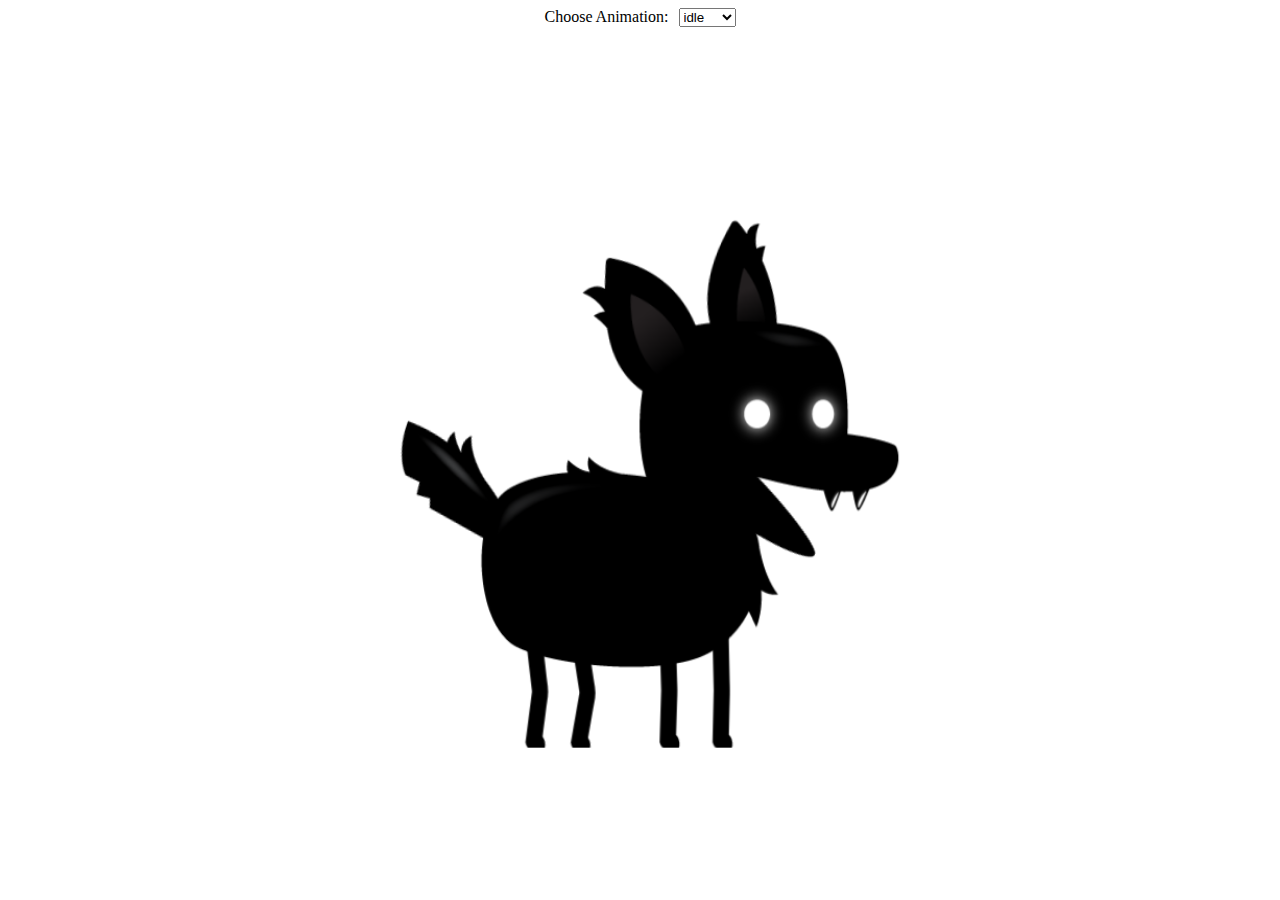
<file: project1/src/index.html>
<!DOCTYPE html>
<html lang="en">
<head>
  <meta charset="UTF-8">
  <meta name="viewport" content="width=device-width, initial-scale=1.0">
  <title>Sprite Animations</title>
  <link rel="stylesheet" href="style.css">
</head>
<body>
  <div class="control">
    <label for="select1">Choose Animation:</label>
    <select id="select1" name="animations"></select>
  </div>
  <canvas id="canvas1"></canvas>

  <script src="script.js"></script>
</body>
</html>
</file>
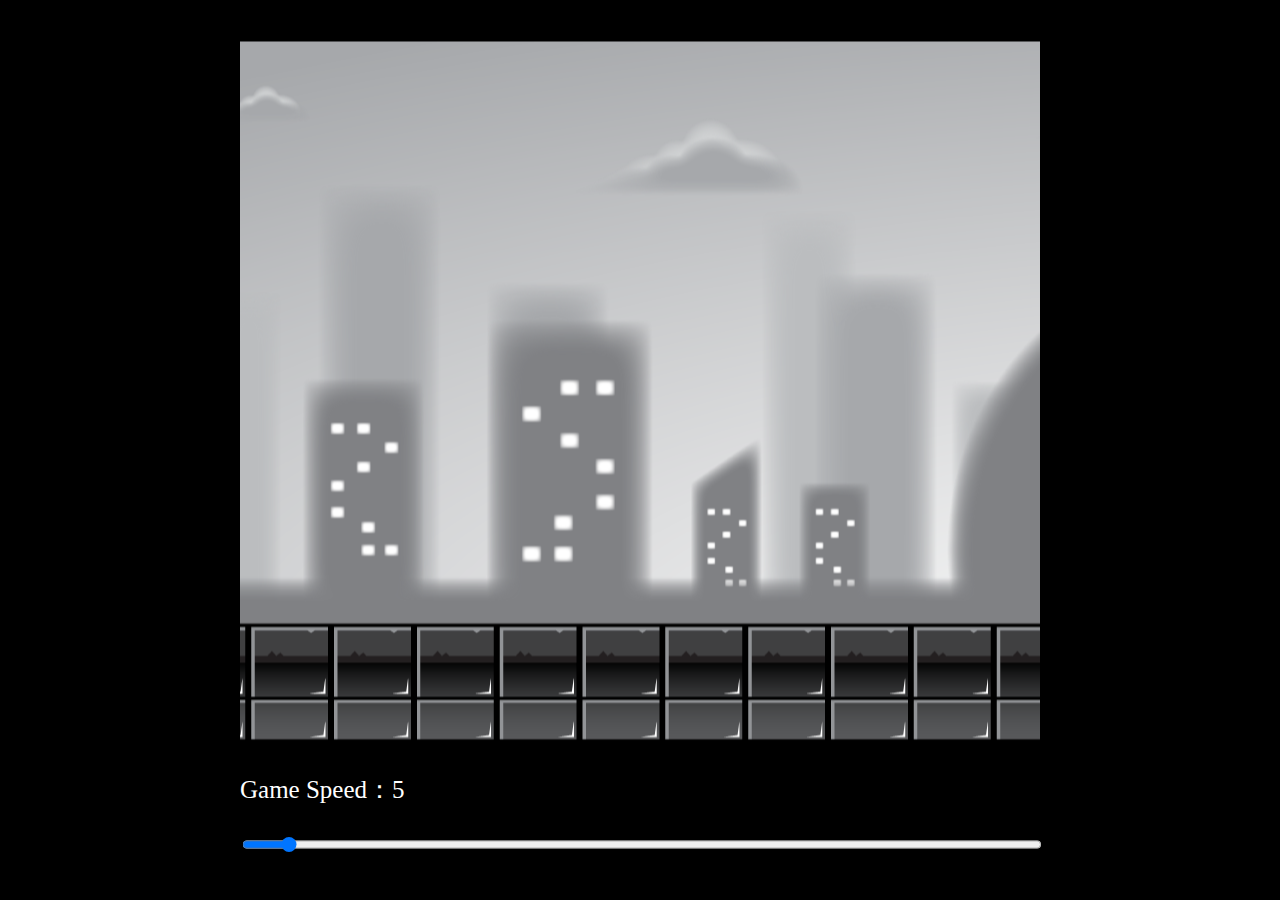
<file: project2/src/index.html>
<!doctype html>
<html lang="en">
<head>
    <meta charset="UTF-8">
    <meta name="viewport"
          content="width=device-width, user-scalable=no, initial-scale=1.0, maximum-scale=1.0, minimum-scale=1.0">
    <meta http-equiv="X-UA-Compatible" content="ie=edge">
    <title>Parallax Background</title>
    <link rel="stylesheet" href="style.css">
</head>
<body>
    <div id="container">
        <canvas id="canvas1"></canvas>
        <p>Game Speed：<span id="showGameSpeed"></span></p>
        <input type="range" min="0" max="100" value="5" id="slider" />
    </div>


    <script src="script.js"></script>
</body>
</html>
</file>
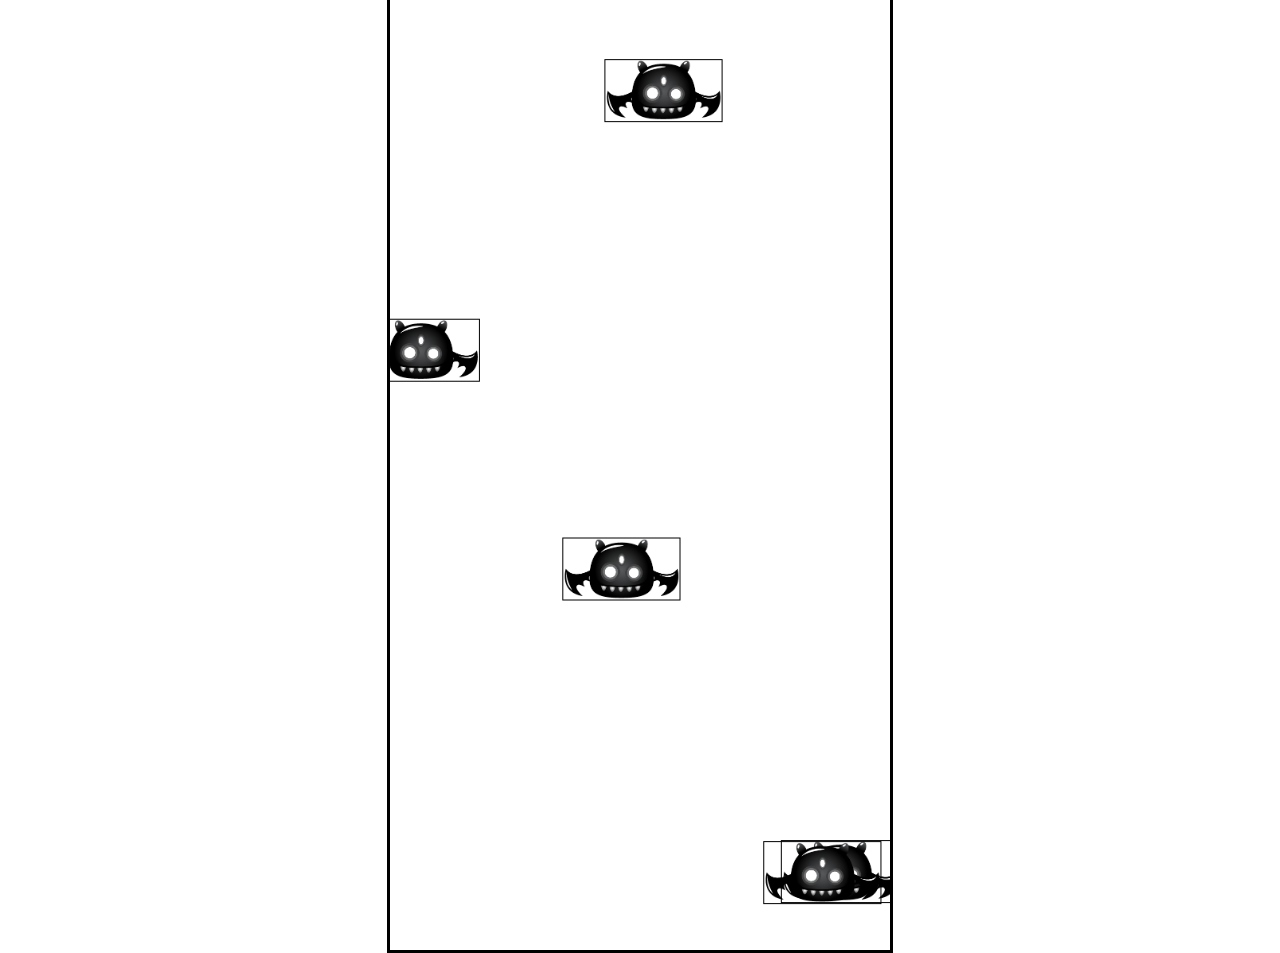
<file: project3/src/index.html>
<!doctype html>
<html lang="en">
<head>
    <meta charset="UTF-8">
    <meta name="viewport"
          content="width=device-width, user-scalable=no, initial-scale=1.0, maximum-scale=1.0, minimum-scale=1.0">
    <meta http-equiv="X-UA-Compatible" content="ie=edge">
    <title>NPC movement animations</title>
    <link rel="stylesheet" href="style.css">
</head>
<body>
    <canvas id="canvas1"></canvas>

    <script src="script.js"></script>
</body>
</html>
</file>
<file: project1/src/style.css>
#canvas1 {
  position: absolute;
  top: 50%;
  left: 50%;
  transform: translate(-50%, -50%);
  width: 600px;
  height: 600px;
}

.control {
  display: grid;
  gap: 10px;
  grid-template-columns: repeat(2, max-content);
  place-content: center;
}
</file>
<file: project2/src/style.css>
body {
    background-color: #000;
}

#container {
    position: absolute;
    top: 50%;
    left: 50%;
    width: 800px;
    transform: translate(-50%, -50%);
    font-size: 25px;
}

#canvas1 {
    position: relative;
    width: 800px;
    height: 700px;
}
#slider {
    width: 100%;
}
p {
    color: #fff;
}
</file>
<file: project3/src/style.css>
#canvas1 {
    border: 3px solid black;
    position: absolute;
    top: 50%;
    left: 50%;
    transform: translate(-50%, -50%);
    width: 500px;
    height: 1000px;
}
</file>
